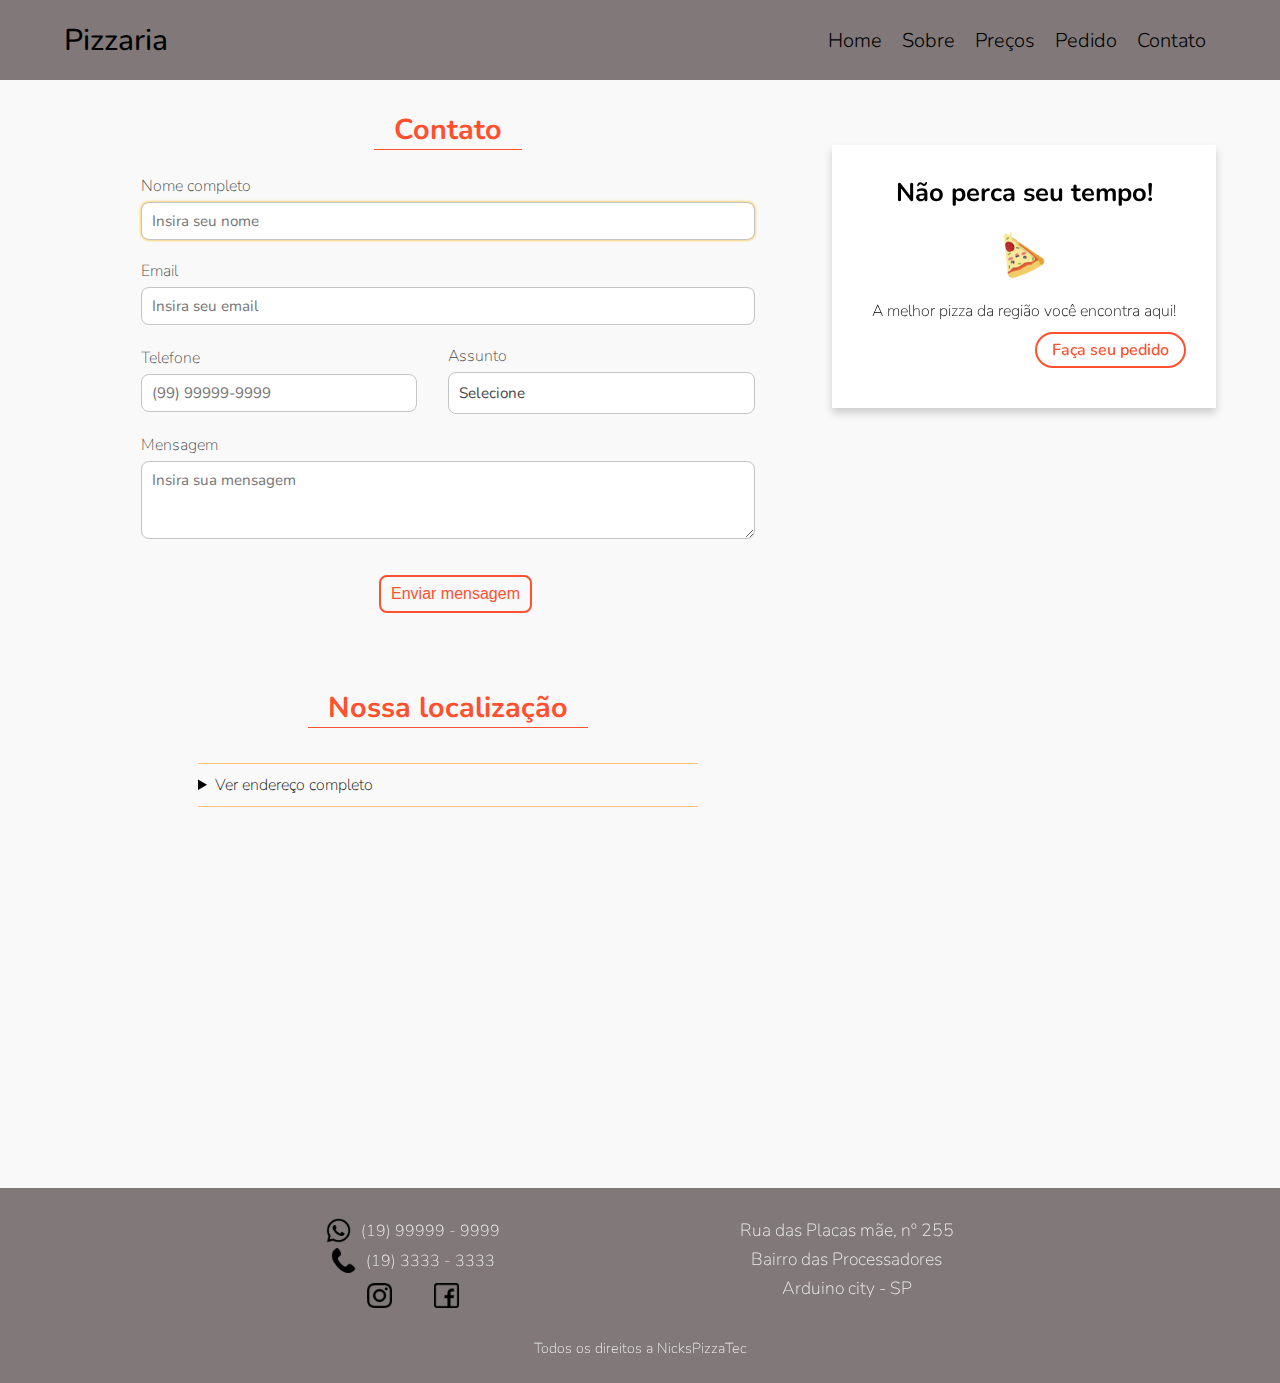
<file: contato.html>
<!DOCTYPE html>
<html lang="pt-br">

<head>
    <meta charset="UTF-8">
    <meta http-equiv="X-UA-Compatible" content="IE=edge">
    <meta name="viewport" content="width=device-width, initial-scale=1.0">
    <meta name="description" content="Site da Pizzaria">
    <meta name="keywords" content="Pizza, Pedido online">


    <link rel="preconnect" href="https://fonts.gstatic.com">
    <link
        href="https://fonts.googleapis.com/css2?family=Nunito:ital,wght@0,200;0,300;0,400;0,600;0,700;0,800;0,900;1,200;1,300;1,400;1,600;1,700;1,800;1,900&display=swap"
        rel="stylesheet">

    <link rel="stylesheet" href="./styles/style.css">
    <link rel="stylesheet" href="./styles/contato.css">

    <title>Pizzaria</title>
</head>

<body>
    <header>
        <a class="brand" href="index.html">Pizzaria</a>
        <nav class="navbar">
            <button class="navbar__nav-button">&#9776;</button>
            <ul class="navbar__nav-list">
                <li class="nav-list__item"><a href="index.html">Home</a></li>
                <li class="nav-list__item"><a href="quemsomos.html">Sobre</a></li>
                <li class="nav-list__item"><a href="precos.html">Preços</a></li>
                <li class="nav-list__item"><a href="pedido.html">Pedido</a></li>
                <li class="nav-list__item"><a href="contato.html">Contato</a></li>
            </ul>
        </nav>
    </header>

    <div class="container">
        <main>
            <!-- conteúdo específico -->
            <h2 class="title">Contato</h2>

            <form class="form">


                <div class="form-group">
                    <label for="name" class="form-group__label">Nome completo</label>
                    <input type="text" id="name" name="name" required autocomplete="off" autofocus
                        class="form-group__input" placeholder="Insira seu nome">
                </div>

                <div class="form-group">
                    <label for="email" class="form-group__label">Email</label>
                    <input type="email" id="email" name="name" required autocomplete="off" class="form-group__input"
                        placeholder="Insira seu email">
                </div>

                <div class="form-group half-md">
                    <label for="phone" class="form-group__label">Telefone</label>
                    <input type="tel" id="phone" name="phone" required autocomplete="off" class="form-group__input"
                        placeholder="(99) 99999-9999">
                </div>


                <div class="form-group half-md">
                    <label for="subject" class="form-group__label">Assunto</label>
                    <select name="subject" id="subject" class="form-group__input form-group__select">
                        <option value="0">Selecione</option>
                        <option value="1">Dúvidas</option>
                        <option value="2">Sugestões</option>
                        <option value="3">Críticas</option>
                        <option value="4">Elogios</option>
                        <option value="5">Outro</option>
                    </select>
                </div>

                <div class="form-group">
                    <label for="message" class="form-group__label">Mensagem</label>
                    <textarea class="form-group__input" id="message" name="message" rows="3"
                        placeholder="Insira sua mensagem"></textarea>
                </div>
                <button class="form__btn btn--red" type="submit">Enviar mensagem</button>
            </form>

            <div class="location">

                <h2 class="title">Nossa localização</h2>
                <div class="location-items">
                    <details>
                        <summary>Ver endereço completo</summary>
                        <p>Rua das Placas mãe, nº 255</p>
                        <p>Bairro das Processadores</p>
                        <p>Arduino city - SP</p>
                    </details>
                    <iframe src="https://www.google.com/maps/embed?pb=!1m18!1m12!1m3!1d3552.1216797351412!2d-52.62078648495135!3d-27.08945898305182!2m3!1f0!2f0!3f0!3m2!1i1024!2i768!4f13.1!3m3!1m2!1s0x94e4b42819acab77%3A0x38952d4f0f2c6cbb!2sAv.%20Get%C3%BAlio%20Dorneles%20Vargas%2C%20Chapec%C3%B3%20-%20SC!5e0!3m2!1spt-BR!2sbr!4v1618165612788!5m2!1spt-BR!2sbr" width="500" height="300" style="border:0;" allowfullscreen="" loading="lazy"></iframe>
                </div>
            </div>

        </main>

        <aside class="promotion">
            <h2 class="promotion__title">Não perca seu tempo!</h2>
            <img class="promotion__icon" src="assets/images/logo.png" alt="Icone de uma fatia de pizza">
            <p class="promotion__description">A melhor pizza da região você encontra aqui!</p>

            <a href="pedido.html" class="btn--red promotion__btn">Faça seu pedido</a>
        </aside>
    </div>

    <footer>
        <div class="footer__group">
            <div class="contact">
                <ul class="phones">
                    <li><img class="footer-icon" src="assets/images/whatsapp.png" alt="Logo do Whatsapp">(19) 99999 -
                        9999</li>
                    <li><img class="footer-icon" src="assets/images/phone-receiver-silhouette.png"
                            alt="Imagem de um telefone">(19) 3333 - 3333</li>
                </ul>

                <ul class="social-media">
                    <li><a href="https://www.instagram.com/"><img class="footer-icon" src="assets/images/instagram.png"
                                alt="Logo do Instagram"></a></li>
                    <li><a href="https://www.facebook.com/"><img class="footer-icon" src="assets/images/facebook.png"
                                alt="Logo do Facebook"></a></li>
                </ul>
            </div>

            <div class="address">
                <p>Rua das Placas mãe, nº 255</p>
                <p>Bairro das Processadores</p>
                <p>Arduino city - SP</p>
            </div>
        </div>


        <div>Todos os direitos a NicksPizzaTec </div>
    </footer>

    <script src="js/main.js"></script>
</body>

</html>
</file>
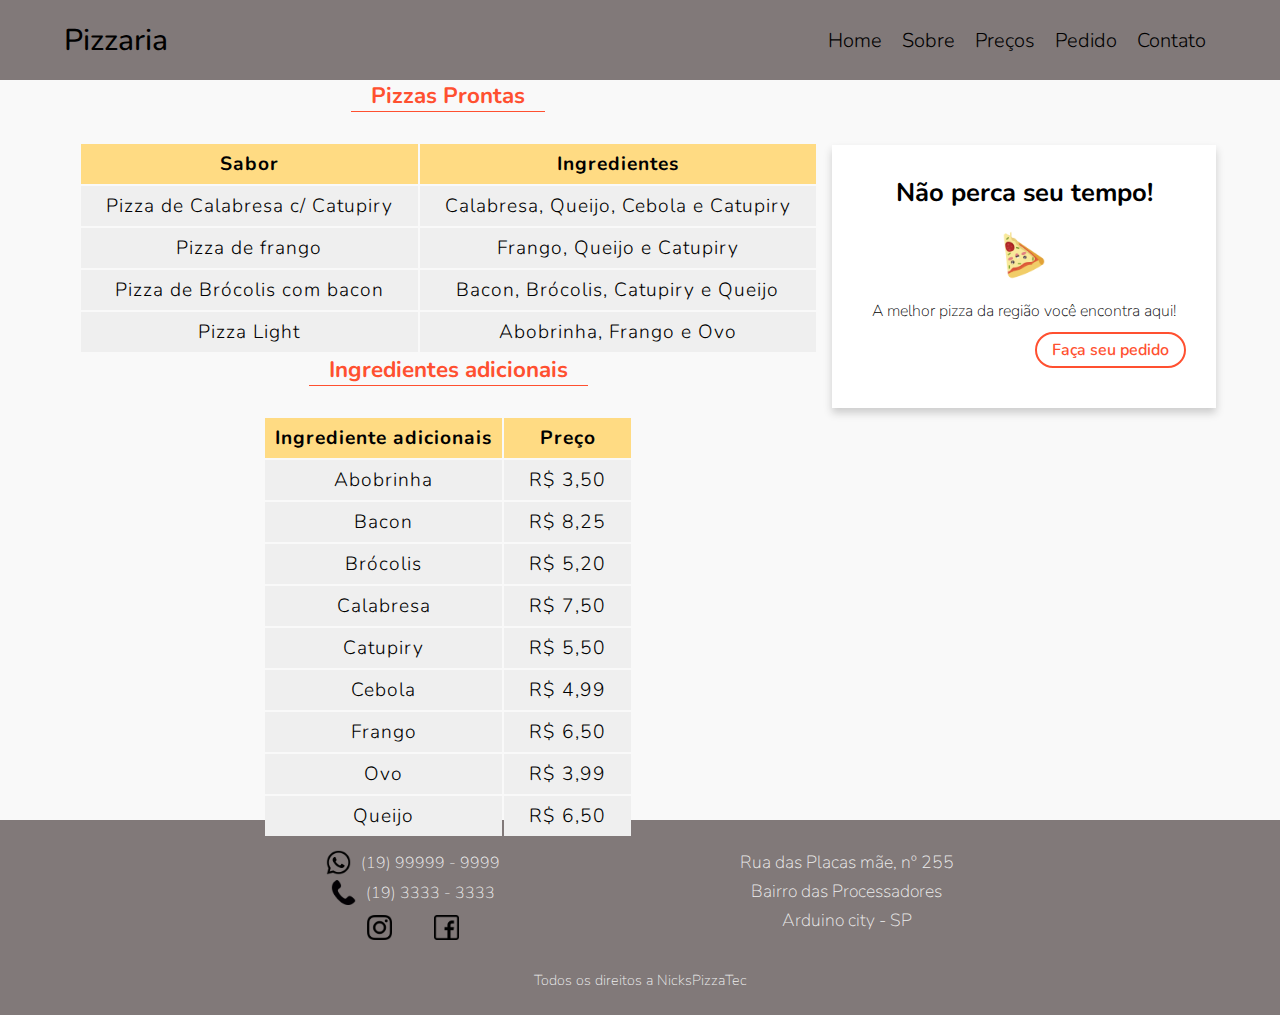
<file: precos.html>
<!DOCTYPE html>
<html lang="pt-br">

<head>
    <meta charset="UTF-8">
    <meta http-equiv="X-UA-Compatible" content="IE=edge">
    <meta name="viewport" content="width=device-width, initial-scale=1.0">
    <meta name="description" content="Site da Pizzaria">
    <meta name="keywords" content="Pizza, Pedido online">

    <link rel="preconnect" href="https://fonts.gstatic.com">
    <link
        href="https://fonts.googleapis.com/css2?family=Nunito:ital,wght@0,200;0,300;0,400;0,600;0,700;0,800;0,900;1,200;1,300;1,400;1,600;1,700;1,800;1,900&display=swap"
        rel="stylesheet">
    <link rel="stylesheet" href="./styles/style.css">
    <link rel="stylesheet" href="./styles/precos.css">
    
    <title>Pizzaria</title>
</head>

<body>
    <header>
        <a class="brand" href="index.html">Pizzaria</a>
        <nav class="navbar">
            <button class="navbar__nav-button">&#9776;</button>
            <ul class="navbar__nav-list">
                <li class="nav-list__item"><a href="index.html">Home</a></li>
                <li class="nav-list__item"><a href="quemsomos.html">Sobre</a></li>
                <li class="nav-list__item"><a href="precos.html">Preços</a></li>
                <li class="nav-list__item"><a href="pedido.html">Pedido</a></li>
                <li class="nav-list__item"><a href="contato.html">Contato</a></li>
            </ul>
        </nav>
    </header>

    <div class="container">
        <main>

            <h2 class="title">Pizzas Prontas</h2>
            <table class="price-table">
                <tr class="price-table__header">
                    <th>Sabor</th>
                    <th>Ingredientes</th>
                </tr>
                <tr class="price-table__body">
                    <td>Pizza de Calabresa c/ Catupiry</td>
                    <td>Calabresa, Queijo, Cebola e Catupiry</td>
                </tr>
                <tr class="price-table__body">
                    <td>Pizza de frango</td>
                    <td>Frango, Queijo e Catupiry</td>
                </tr>
                <tr class="price-table__body">
                    <td>Pizza de Brócolis com bacon</td>
                    <td>Bacon, Brócolis, Catupiry e Queijo</td>
                </tr>
                <tr class="price-table__body">
                    <td>Pizza Light</td>
                    <td>Abobrinha, Frango e Ovo</td>
                </tr>
            </table>

            <h2 class="title">Ingredientes adicionais</h2>
            <table class="price-table">
                <tr class="price-table__header">
                    <th>Ingrediente adicionais</th>
                    <th>Preço</th>
                </tr>
                <tr class="price-table__body">
                    <td>Abobrinha</td>
                    <td>R$ 3,50</td>
                </tr>
                <tr class="price-table__body">
                    <td>Bacon</td>
                    <td>R$ 8,25</td>
                </tr>
                <tr class="price-table__body">
                    <td>Brócolis</td>
                    <td>R$ 5,20</td>
                </tr>
                <tr class="price-table__body">
                    <td>Calabresa</td>
                    <td>R$ 7,50</td>
                </tr>
                <tr class="price-table__body">
                    <td>Catupiry</td>
                    <td>R$ 5,50</td>
                </tr>
                <tr class="price-table__body">
                    <td>Cebola</td>
                    <td>R$ 4,99</td>
                </tr>
                <tr class="price-table__body">
                    <td>Frango</td>
                    <td>R$ 6,50</td>
                </tr>
                <tr class="price-table__body">
                    <td>Ovo</td>
                    <td>R$ 3,99</td>	
                </tr>
                <tr class="price-table__body">
                    <td>Queijo</td>
                    <td>R$ 6,50</td>	
                </tr>
            </table>
        </main>

        <aside class="promotion">
            <h2 class="promotion__title">Não perca seu tempo!</h2>
            <img class="promotion__icon" src="assets/images/logo.png" alt="Icone de uma fatia de pizza">
            <p class="promotion__description">A melhor pizza da região você encontra aqui!</p>

            <a href="pedido.html" class="btn--red promotion__btn">Faça seu pedido</a>
        </aside>
    </div>

    

    <footer>
        <div class="footer__group">
            <div class="contact">
                <ul class="phones">
                    <li><img class="footer-icon" src="assets/images/whatsapp.png" alt="Logo do Whatsapp">(19) 99999 -
                        9999</li>
                    <li><img class="footer-icon" src="assets/images/phone-receiver-silhouette.png"
                            alt="Imagem de um telefone">(19) 3333 - 3333</li>
                </ul>

                <ul class="social-media">
                    <li><a href="https://www.instagram.com/"><img class="footer-icon" src="assets/images/instagram.png"
                                alt="Logo do Instagram"></a></li>
                    <li><a href="https://www.facebook.com/"><img class="footer-icon" src="assets/images/facebook.png"
                                alt="Logo do Facebook"></a></li>
                </ul>
            </div>

            <div class="address">
                <p>Rua das Placas mãe, nº 255</p>
                <p>Bairro das Processadores</p>
                <p>Arduino city - SP</p>
            </div>
        </div>


        <div>Todos os direitos a NicksPizzaTec </div>
    </footer>

    <script src="js/main.js"></script>
</body>

</html>
</file>
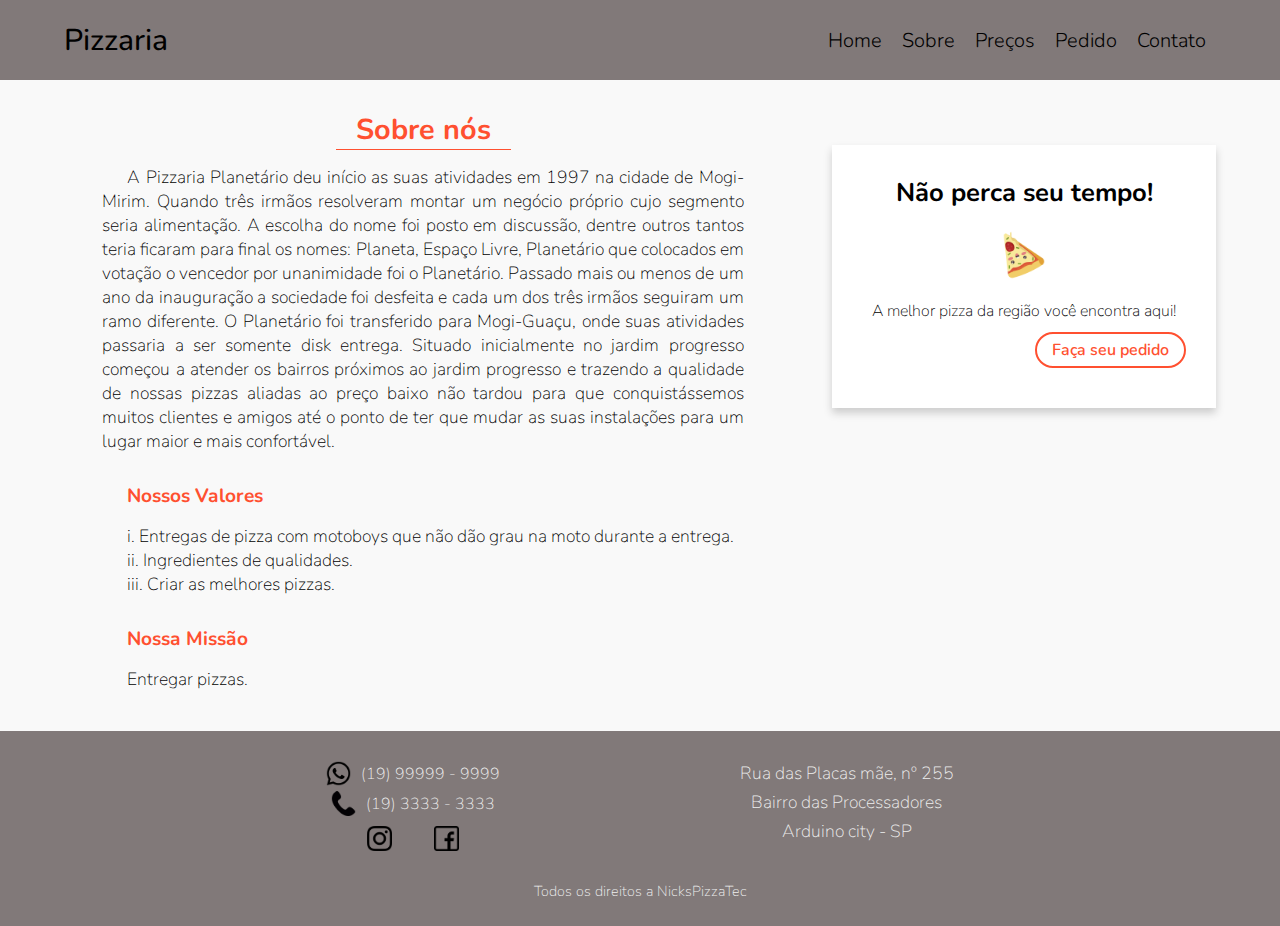
<file: quemsomos.html>
<!DOCTYPE html>
<html lang="pt-br">

<head>
    <meta charset="UTF-8">
    <meta http-equiv="X-UA-Compatible" content="IE=edge">
    <meta name="viewport" content="width=device-width, initial-scale=1.0">
    <meta name="description" content="Site da Pizzaria">
    <meta name="keywords" content="Pizza, Pedido online">

    <link rel="preconnect" href="https://fonts.gstatic.com">
    <link
        href="https://fonts.googleapis.com/css2?family=Nunito:ital,wght@0,200;0,300;0,400;0,600;0,700;0,800;0,900;1,200;1,300;1,400;1,600;1,700;1,800;1,900&display=swap"
        rel="stylesheet">
    <link rel="stylesheet" href="./styles/style.css">
    
    <title>Pizzaria</title>
</head>

<body>
    <header>
        <a class="brand" href="index.html">Pizzaria</a>
        <nav class="navbar">
            <button class="navbar__nav-button">&#9776;</button>
            <ul class="navbar__nav-list">
                <li class="nav-list__item"><a href="index.html">Home</a></li>
                <li class="nav-list__item"><a href="quemsomos.html">Sobre</a></li>
                <li class="nav-list__item"><a href="precos.html">Preços</a></li>
                <li class="nav-list__item"><a href="pedido.html">Pedido</a></li>
                <li class="nav-list__item"><a href="contato.html">Contato</a></li>
            </ul>
        </nav>
    </header>

    <div class="container">
        <main>
            <div class="main__about">
                <h1 class="title">Sobre nós</h1>
                <p> </p>
                </p>
                <p>A Pizzaria Planetário deu início as suas atividades em 1997 na cidade de Mogi-Mirim. Quando três irmãos resolveram montar um negócio próprio cujo segmento seria alimentação. A escolha do nome foi posto em discussão, dentre outros tantos teria ficaram para final os nomes: Planeta, Espaço Livre, Planetário que colocados em votação o vencedor por unanimidade foi o Planetário.

                    Passado mais ou menos de um ano da inauguração a sociedade foi desfeita e cada um dos três irmãos seguiram um ramo diferente. O Planetário foi transferido para Mogi-Guaçu, onde suas atividades passaria a ser somente disk entrega. Situado inicialmente no jardim progresso começou a atender os bairros próximos ao jardim progresso e trazendo a qualidade de nossas pizzas aliadas ao preço baixo não tardou para que conquistássemos muitos clientes e amigos até o ponto de ter que mudar as suas instalações para um lugar maior e mais confortável.</p>

                    <h2 class="subtitle">Nossos Valores</h2>
                    <ol>
                        <li>Entregas de pizza com motoboys que não dão grau na moto durante a entrega.</li>
                        <li>Ingredientes de qualidades.</li>
                        <li>Criar as melhores pizzas.</li>
                    </ol>

                    <h2 class="subtitle">Nossa Missão</h2>

                    <p>Entregar pizzas.</p>
            </div>
        </main>

        <aside class="promotion">
            <h2 class="promotion__title">Não perca seu tempo!</h2>
            <img class="promotion__icon" src="assets/images/logo.png" alt="Icone de uma fatia de pizza">
            <p class="promotion__description">A melhor pizza da região você encontra aqui!</p>

            <a href="pedido.html" class="btn--red promotion__btn">Faça seu pedido</a>
        </aside>
    </div>

    <footer>
        <div class="footer__group">
            <div class="contact">
                <ul class="phones">
                    <li><img class="footer-icon" src="assets/images/whatsapp.png" alt="Logo do Whatsapp">(19) 99999 -
                        9999</li>
                    <li><img class="footer-icon" src="assets/images/phone-receiver-silhouette.png"
                            alt="Imagem de um telefone">(19) 3333 - 3333</li>
                </ul>

                <ul class="social-media">
                    <li><a href="https://www.instagram.com/"><img class="footer-icon" src="assets/images/instagram.png"
                                alt="Logo do Instagram"></a></li>
                    <li><a href="https://www.facebook.com/"><img class="footer-icon" src="assets/images/facebook.png"
                                alt="Logo do Facebook"></a></li>
                </ul>
            </div>

            <div class="address">
                <p>Rua das Placas mãe, nº 255</p>
                <p>Bairro das Processadores</p>
                <p>Arduino city - SP</p>
            </div>
        </div>


        <div>Todos os direitos a NicksPizzaTec </div>
    </footer>

    <script src="js/main.js"></script>
</body>

</html>
</file>
<file: styles/style.css>
* {
    padding: 0;
    margin: 0;
    box-sizing: border-box;
    text-align: justify;
}

body {
    font-family: 'Nunito', sans-serif;
    font-weight: 100;
    background-color: #f9f9f9;
}

/* header */

header {
    background-color: #817979;
    display: flex;
    justify-content: space-between;
    align-items: center;

    width: 100%;
    height: 80px;
    padding: 0 5%;

    position: fixed;
    z-index: 2;
}

.brand {
    font-size: 30px;
    font-weight: 500;
    color: #000;
    text-decoration: none;
}

.navbar__nav-button {
    display: block;
    font-size: 1.7rem;
    cursor: pointer;
    background-color: #FFDB83;
    border: none;
    margin-right: 15px;
    padding: 0 5px;
}

.navbar__nav-button:focus,
.navbar__nav-button:active {
    outline-color: #FFDB83;
}

.nav-list__item {
    padding-left: 20px;
    list-style: none;
}

.nav-list__item a {
    text-decoration: none;
    color: #000;
    font-size: 20px;
    font-weight: 300;
}

@media (max-width: 767px) {
    .navbar__nav-list {
        display: none;
        flex-direction: column;
        position: fixed;
        background-color:  #ebe5d779;
        border-top: solid 1px #e0dacc3f;
        
        width: 100%;
        z-index: 2;
        right: 0px;
        top: 80px;
        transition: all 8s;
    }

    .navbar__nav-list--open {
        display: block;
    }
    
    .nav-list__item:hover {
        background-color: #FFC383;
    }
    
    .nav-list__item a   {
        display: block;
        text-align: center;
        padding: 10px 0;
    }
}

@media (min-width: 768px) {
    .navbar__nav-list {
        display: flex;
        margin-right: 10px;
    }

    .navbar__nav-button {
        display: none;
    }

    .nav-list__item a:hover {
        color: #FF5030;
        border-bottom: solid 1px #FF5030;
    }
}

/* footer */

footer {
    background-color: #817979;
    color: #efefef;
    padding: 25px;
    
    display: flex;
    flex-direction: column;
    justify-content: space-around;
    align-items: center;
    font-size: .9rem;
}

footer ul {
    list-style: none;
}

.footer__group {
    display: flex;
    justify-content: space-evenly;
    width: 90%;
    margin-bottom: 25px;
}

.address p {
    margin-top: 5px;
    font-size: 1.1rem;
    text-align: center;
}

.phones li {
    display: flex;
    align-items: center;
    justify-content: center;
    font-size: 1rem;
    margin-top: 5px;
}

.phones img {
    margin-right: 10px;
}

.social-media {
    display: flex;
    justify-content: space-evenly;
    align-items: center;
    margin-top: 10px;
}

footer a {
    color: #efefef;
}

.footer-icon {
    width: 25px;
}

@media (max-width: 544px){
    .footer__group {
        flex-direction: column;
    }

    .social-media {
        justify-content: center;
        margin-bottom: 15px;
    }

    .social-media li {
        margin-left: 10px;
        margin-right: 10px;
    }
}

/* aside */

.promotion {
    background-color: #ffffff;
    align-self: center;
    padding: 30px;
    box-shadow: 0 5px 8px #ccc;
    margin-bottom: 30px;
    display: flex;
    flex-direction: column;
    align-items: center;
    justify-content: center;
    text-align: center;
    max-width: 95%;
}

.promotion__title {
    text-align: center;
    font-size: 1.6rem;
}

.promotion__description {
    text-align: center;
}

.promotion__btn {
    align-self: flex-end;
    margin-top: 25px;
}

.promotion__icon {
    width: 50px;
    height: 50px;
    transform: rotate(180deg);
    margin-top: 20px;
    margin-bottom: 20px;
}

/* general */

.container {
    width: 100%;
    padding-top: 80px;
    display: flex;
    flex-direction: column;
    flex-wrap: wrap;
}

.title  {
    color: #FF5030;
    align-self: center;
    border-bottom: solid 1px #FF5030;
    text-indent: 0;
    text-align: center;
    padding: 0 20px;
    margin-bottom: 15px;
    font-size: 1.8rem;
}

.subtitle {
    color: #FF5030;
    font-size: 1.2rem;
    margin-top: 30px;
    margin-bottom: 15px;
}

ol {
    list-style: lower-roman;
    list-style-position: inside;
}

.btn--red {
    display: flex;
    flex-wrap: wrap;
    justify-content: center;
    width: fit-content;

    border: 2px solid #FF5030;
    border-radius: 30px;
    padding: 5px 15px;
    margin: 10px 0;
    
    text-decoration: none;
    text-align: center;
    color: #FF5030;
    font-weight: 600;
    text-indent: 0;
}

.btn--red:hover {
    background-color: #FFE1C1;
}

/* home */

.main__about { 
    width: 90%;
    margin: auto;
    text-indent: 25px;
    margin-top: 30px;
    margin-bottom: 40px;
    display: flex;
    flex-direction: column;
    font-size: 1.1rem;
    font-weight: 200;
}

.about__btn {
    margin-top: 30px;
    align-self: flex-end;
}

.image-container img, .image-container {
    display: none;
}

@media (min-width: 768px) {
    .container {
        flex-direction: row;
        justify-content: center;
    }

    .main__about {
        padding-right: 50px;
    }

    main {
        width: 60%;
    }

    aside {
        width: 30%;
    }

    .promotion {
        align-self: flex-start;
        margin-top: 65px;
    }

    .image-container img {
        display: block;
    }

    
    .image-container {
        width: 100%;
        display: block;
        background-color: black;
        box-sizing: border-box;
        display: flex;
        align-items: center;
        justify-content: center;
        position: relative;
    }
    
    .home-image {
        width: 100%;
        height: 100%;
        opacity: .3;
        align-self: flex-end;
    }
    
    .image-container__legend {
        display: flex;
        align-items: center;
        justify-content: center;
        flex-direction: column;
        
    }
    
    .legend__text {
        font-size: 40px;
        text-transform: uppercase;
        font-weight: 700;
        color: #343434;
    
        position: absolute;
        bottom: 40%;
        left:10%;
    
        text-align: center;
    
        width: 80%;
        
    }
    
    .legend__btn {
        position: absolute;
        bottom: 10%;
    
        font-size: 25px;
        color: #FF2800;
        border-color: #FF2800;
    }

    .legend__btn:hover {
        background-color: #FF9683;
    }
}

@media (min-width: 768px) and (max-width: 900px) {
    .container {
        justify-content: space-evenly;
    }

    .main__about {
        padding: 0;
    }
}
</file>
<file: styles/contato.css>
main {
    display: flex;
    flex-direction: column;
}

.title {
    margin-top: 30px;
    align-self: center;
}

.form {
    margin-top: 10px;
    margin-bottom: 15px;
    width: 80%;
    align-self: center;
    display: flex;
    flex-direction: column;
    align-items: center;
}

.form-group {
    width: 100%;
}


.form-group__input {
    font-size: .95rem;
    font-family: 'Nunito', sans-serif;
    padding: 8px 10px;
    margin-bottom: 20px;

    border-radius: 8px;
    border: solid 1px #c4c4c4;

    color: #464646;
    width: 100%;
}

.form-group__input:focus, .form-group__input:active {
    outline: none;
    box-shadow: 0 0 3px #FFB400;
}

.form-group__label {
    color: #464646;
    display: block;
    margin-bottom: 5px;
}


.form__btn {
    padding: 8px 10px;
    margin-bottom: 30px;
    margin-left: 15px;
    border-radius: 8px;
    border: 2px solid #FF5030;
    background-color: #f9f9f9;
    color: #FF5030;
    font-size: 1rem;
    font-weight: 400;
    cursor: pointer;
}

.form__btn:active {
    outline: none;
}

.form-group__select {
    font-size: .95rem;
    font-family: 'Nunito', sans-serif;
    padding: 10px;
    background-color: #ffffff;

    appearance: none;
    -webkit-appearance: none;
    -moz-appearance: none;
}

.location {
    display: flex;
    flex-direction: column;
    align-items: center;
}

.location-items {
    margin-bottom: 50px;
    margin-top: 20px;
}

.location-items details {
    margin-bottom: 25px;
    border-top: solid 1px #FFC383;
    border-bottom: solid 1px #FFC383;
}

.location-items summary{
    outline: none;
}

summary::-webkit-details-marker {
    color: #FFC383;
}


.location-items summary {
    margin: 10px auto;
}


.location-items details:hover {
    cursor: pointer;
}

@media (max-width: 576px) {
    .location {
        width: 80%;
        align-self: center;
    }

    .location-items {
        width: 100%;
    }

    iframe {
        width: 100%;
    }
}

@media (min-width: 768px) {
    .form {
        flex-direction: row;
        flex-wrap: wrap;
        justify-content: center;
    }

    .half-md {
        width: 50%;
    }

    .half-md #phone {
        width: 90%;
    }
}
</file>
<file: styles/precos.css>
main {
    display: flex;
    flex-direction: column;
    align-items: center;
    
}

.title {
    font-size: 1.4rem;
    margin-bottom: 30px;
}

.price-table {
    font-size: 1.2rem;
    font-weight: 300;
    letter-spacing: 1px;
}

.price-table__header th {
    background-color: #FFDB83;
    padding: 7px 10px;
    text-align: center;
}

.price-table__body td {
    background-color: #efefef;
    padding: 7px 25px;
    text-align: center;
}


@media (min-width: 500px) {
    body {
        height: calc(100vh - 80px);
        min-height: fit-content;
    }
    
    .container {
        height: 100%;
    }
}
</file>
